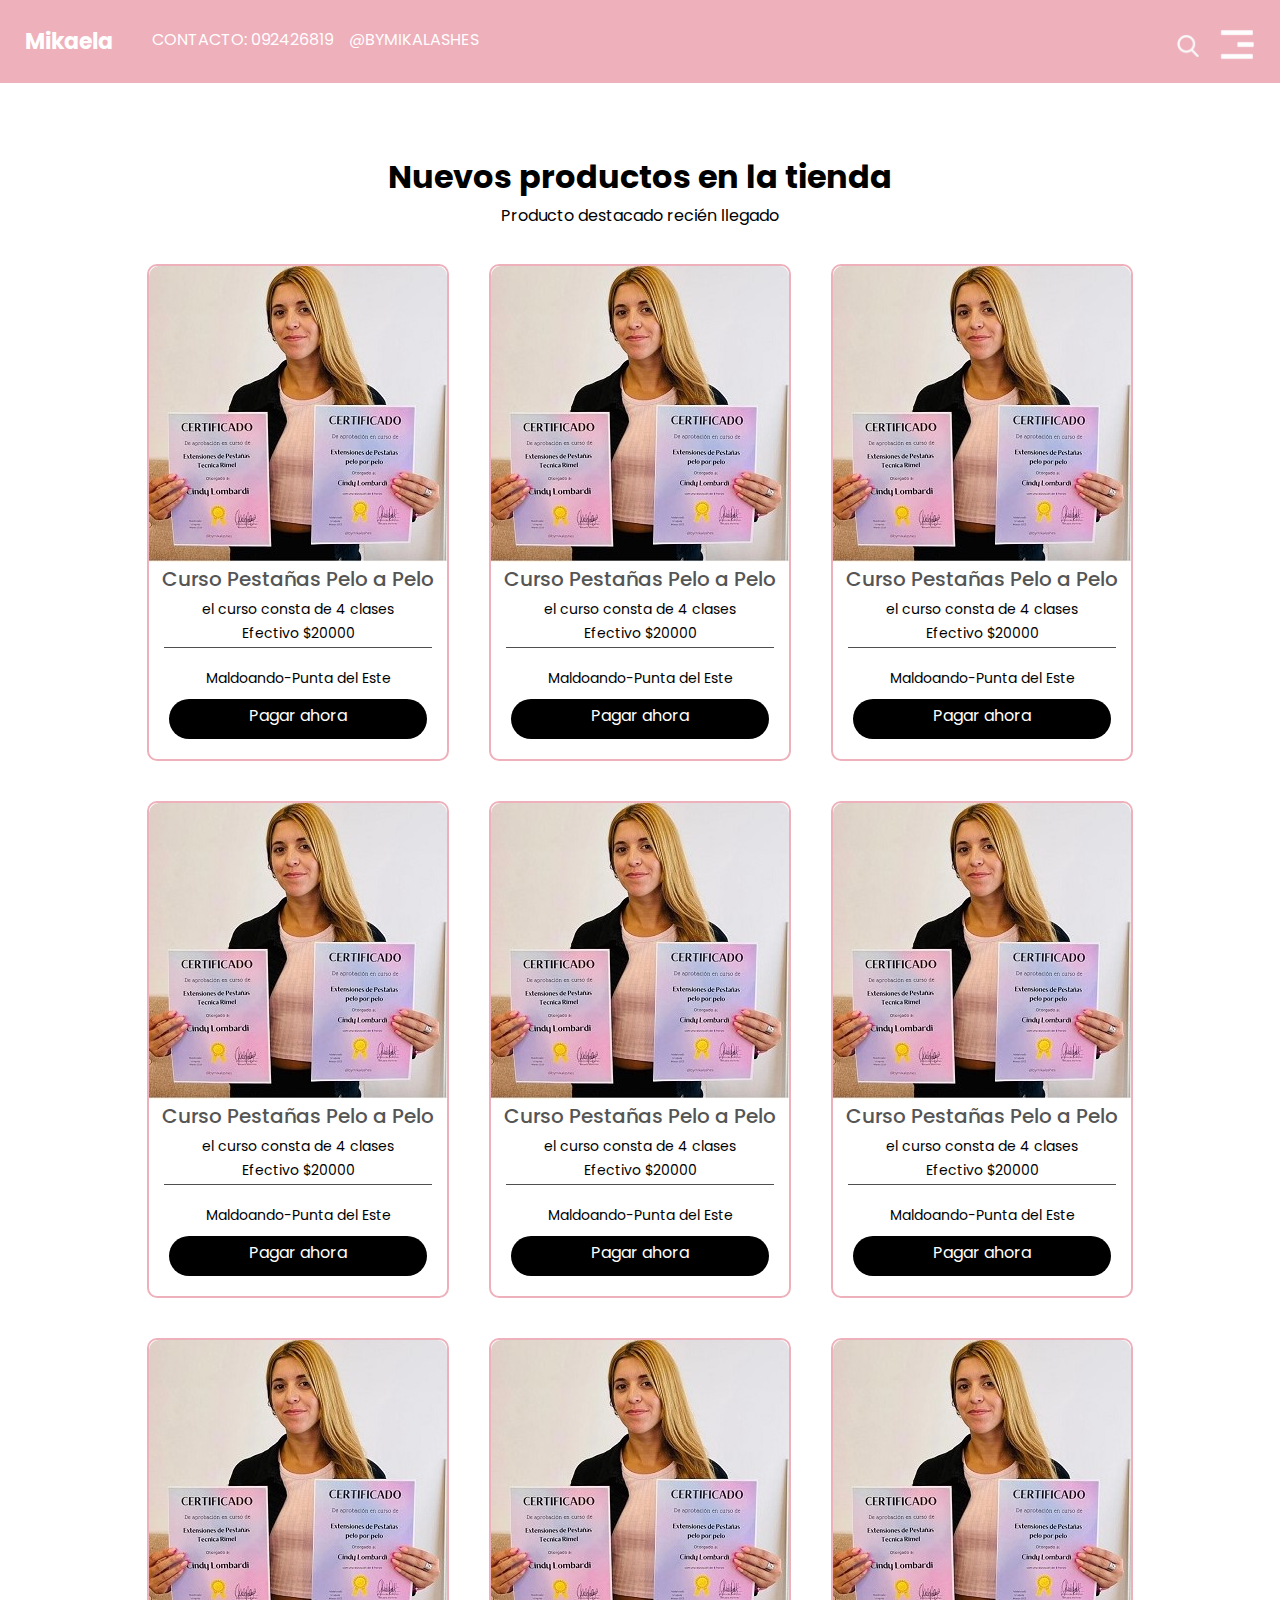
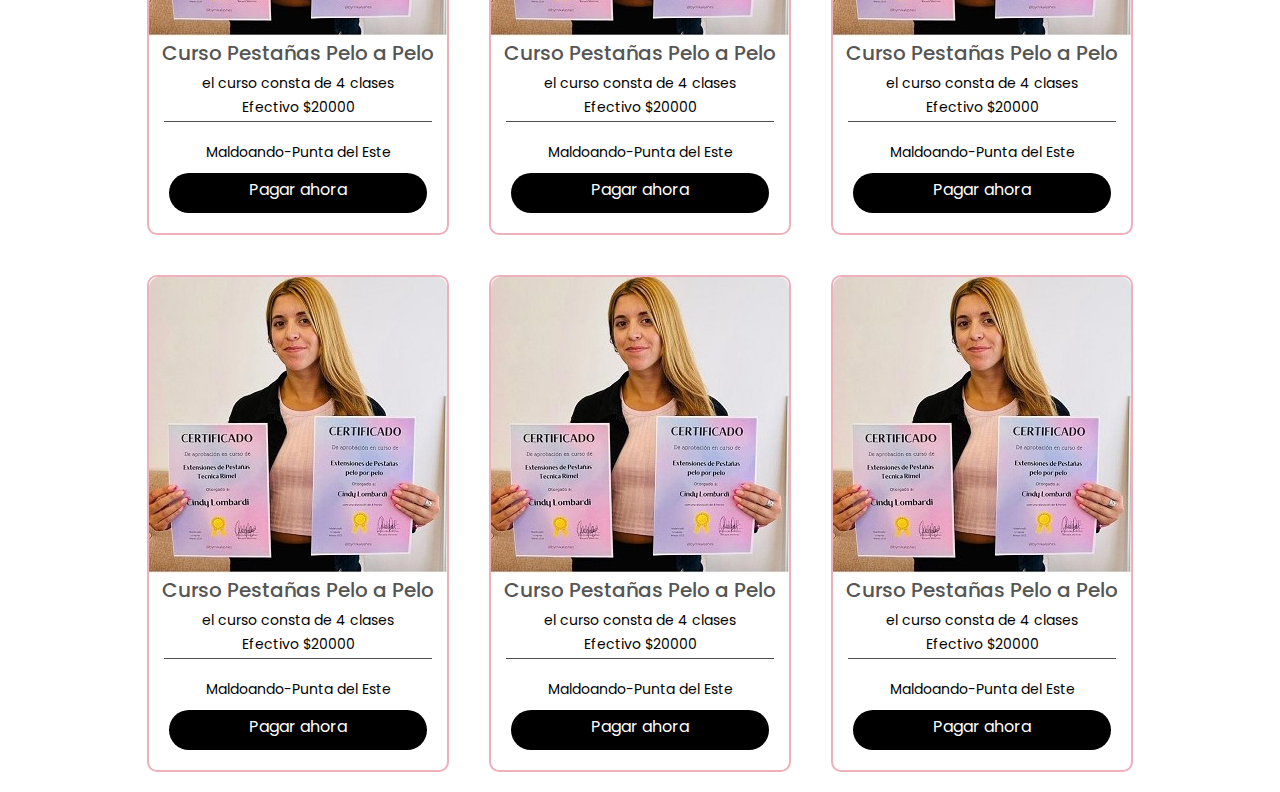
<file: pages/product.html>
<!DOCTYPE html>
<html>

<head>
  <!-- Basic -->
  <meta charset="utf-8" />
  <meta http-equiv="X-UA-Compatible" content="IE=edge" />
  <!-- Mobile Metas -->
  <meta name="viewport" content="width=device-width, initial-scale=1">
  <!-- Site Metas -->
  <meta name="keywords" content=" Mikaela Martinez , Pestañas y cejas Maldoando Uruguay
  Pestañas y cejas Punta del este , uñas maldonado, pestañas maldoando, cejas maldoando" />
  <meta name="description" content="description"
    content="Mikaela Martinez en Maldonado, Punta del Este, experta en extensiones de pestañas, y cejas por más de 3 años con 350+ clientas.¡Destaca tu belleza!" />
  <meta name=" author" content="" />

  <title>Mikaela Martinez Pestañas y cejas En Maldoando Punta de Este</title>

  <!-- bootstrap core css -->
  <link rel="stylesheet" type="text/css" href="../css/bootstrap.css" />

  <!-- fonts style -->
  <link href="https://fonts.googleapis.com/css?family=Dosis:400,500|Poppins:400,700&display=swap" rel="stylesheet" />
  <!-- Custom styles for this template -->
  <link href="../css/style.css" rel="stylesheet" />
  <!-- responsive style -->
  <link href="../css/responsive.css" rel="stylesheet" />
</head>

<body class="sub_page">
  <div class="hero_area">
    <!-- header section strats -->
    <header class="header_section">
      <div class="container-fluid">
        <nav class="navbar navbar-expand-lg custom_nav-container">
          <a class="navbar-brand" href="../index.html">
            <span>
              Mikaela
            </span>
          </a>

          <div class="navbar-collapse" id="">
            <div class="container">
              <div class=" mr-auto flex-column flex-lg-row align-items-center">
                <ul class="navbar-nav justify-content-between ">
                  <div class="d-none d-lg-flex">
                    <li class="nav-item">
                      <a target="_blank" class="nav-link" href="https://api.whatsapp.com/send?phone=59892426819">
                        Contacto: 092426819</a>
                    </li>
                    <li class="nav-item">
                      <a target="_blank" class="nav-link" href="https://www.instagram.com/bymikalashes/">
                        @bymikalashes
                      </a>
                    </li>
                  </div>
                  <div class=" d-none d-lg-flex">
                    <!-- <li class="nav-item">
                      <a class="nav-link" href="contact.html">
                        Login / Register
                      </a>
                    </li> -->
                    <form class="form-inline my-2 ml-5 mb-3 mb-lg-0">
                      <button class="btn  my-2 my-sm-0 nav_search-btn" type="submit"></button>
                    </form>
                  </div>
                </ul>
              </div>
            </div>

            <div class="custom_menu-btn">
              <button onclick="openNav()"></button>
            </div>
            <div id="myNav" class="overlay">
              <a href="javascript:void(0)" class="closebtn" onclick="closeNav()">&times;</a>
              <div class="overlay-content">
                <a href="../index.html">Inicio</a>
                <a href="product.html">Catalogo</a>
                <a target="_blank" href="https://goo.gl/maps/7RjWpCaVkjhhtvQD8">Ubicación</a>
              </div>
            </div>
          </div>
        </nav>
      </div>
    </header>
    <!-- end header section -->
  </div>

  <!-- products section -->
  <section class="products_section">
    <div class="heading_container">
      <h2>
        Nuevos productos en la tienda
      </h2>
      <p>
        Producto destacado recién llegado

      </p>
    </div>





    <div class="product_ventas">


      <div class="bloque_ventas">
        <img class="curso_img" src="../images/diploma.jpg" alt="curso pestañas" />

        <h3 class="tventas">Curso Pestañas Pelo a Pelo</h3>

        <p class="pventas">el curso consta de 4 clases </p>
        <p class="pventas ">Efectivo $20000</p>
        <hr class="linea">
        <p class="pventas importe localidad">Maldoando-Punta del Este</p>


        <a  class="pagar_ahora" target="_blank" href=" https://mpago.la/1L5d8hJ">Pagar ahora</a>



      </div>


      <div class="bloque_ventas">
        <img class="curso_img" src="../images/diploma.jpg" alt="curso pestañas" />

        <h3 class="tventas">Curso Pestañas Pelo a Pelo</h3>

        <p class="pventas">el curso consta de 4 clases </p>
        <p class="pventas ">Efectivo $20000</p>
        <hr class="linea">
        <p class="pventas importe localidad">Maldoando-Punta del Este</p>


        <a  class="pagar_ahora" target="_blank" href=" https://mpago.la/1L5d8hJ">Pagar ahora</a>



      </div>


      <div class="bloque_ventas">
        <img class="curso_img" src="../images/diploma.jpg" alt="curso pestañas" />

        <h3 class="tventas">Curso Pestañas Pelo a Pelo</h3>

        <p class="pventas">el curso consta de 4 clases </p>
        <p class="pventas ">Efectivo $20000</p>
        <hr class="linea">
        <p class="pventas importe localidad">Maldoando-Punta del Este</p>


        <a  class="pagar_ahora" target="_blank" href=" https://mpago.la/1L5d8hJ">Pagar ahora</a>



      </div>


      <div class="bloque_ventas">
        <img class="curso_img" src="../images/diploma.jpg" alt="curso pestañas" />

        <h3 class="tventas">Curso Pestañas Pelo a Pelo</h3>

        <p class="pventas">el curso consta de 4 clases </p>
        <p class="pventas ">Efectivo $20000</p>
        <hr class="linea">
        <p class="pventas importe localidad">Maldoando-Punta del Este</p>


        <a  class="pagar_ahora" target="_blank" href=" https://mpago.la/1L5d8hJ">Pagar ahora</a>



      </div>


      <div class="bloque_ventas">
        <img class="curso_img" src="../images/diploma.jpg" alt="curso pestañas" />

        <h3 class="tventas">Curso Pestañas Pelo a Pelo</h3>

        <p class="pventas">el curso consta de 4 clases </p>
        <p class="pventas ">Efectivo $20000</p>
        <hr class="linea">
        <p class="pventas importe localidad">Maldoando-Punta del Este</p>


        <a  class="pagar_ahora" target="_blank" href=" https://mpago.la/1L5d8hJ">Pagar ahora</a>



      </div>


      <div class="bloque_ventas">
        <img class="curso_img" src="../images/diploma.jpg" alt="curso pestañas" />

        <h3 class="tventas">Curso Pestañas Pelo a Pelo</h3>

        <p class="pventas">el curso consta de 4 clases </p>
        <p class="pventas ">Efectivo $20000</p>
        <hr class="linea">
        <p class="pventas importe localidad">Maldoando-Punta del Este</p>


        <a  class="pagar_ahora" target="_blank" href=" https://mpago.la/1L5d8hJ">Pagar ahora</a>



      </div>


      <div class="bloque_ventas">
        <img class="curso_img" src="../images/diploma.jpg" alt="curso pestañas" />

        <h3 class="tventas">Curso Pestañas Pelo a Pelo</h3>

        <p class="pventas">el curso consta de 4 clases </p>
        <p class="pventas ">Efectivo $20000</p>
        <hr class="linea">
        <p class="pventas importe localidad">Maldoando-Punta del Este</p>


        <a  class="pagar_ahora" target="_blank" href=" https://mpago.la/1L5d8hJ">Pagar ahora</a>



      </div>

      <div class="bloque_ventas">
        <img class="curso_img" src="../images/diploma.jpg" alt="curso pestañas" />

        <h3 class="tventas">Curso Pestañas Pelo a Pelo</h3>

        <p class="pventas">el curso consta de 4 clases </p>
        <p class="pventas ">Efectivo $20000</p>
        <hr class="linea">
        <p class="pventas importe localidad">Maldoando-Punta del Este</p>


        <a  class="pagar_ahora" target="_blank" href=" https://mpago.la/1L5d8hJ">Pagar ahora</a>



      </div>


      <div class="bloque_ventas">
        <img class="curso_img" src="../images/diploma.jpg" alt="curso pestañas" />

        <h3 class="tventas">Curso Pestañas Pelo a Pelo</h3>

        <p class="pventas">el curso consta de 4 clases </p>
        <p class="pventas ">Efectivo $20000</p>
        <hr class="linea">
        <p class="pventas importe localidad">Maldoando-Punta del Este</p>


        <a  class="pagar_ahora" target="_blank" href=" https://mpago.la/1L5d8hJ">Pagar ahora</a>



      </div>


      <div class="bloque_ventas">
        <img class="curso_img" src="../images/diploma.jpg" alt="curso pestañas" />

        <h3 class="tventas">Curso Pestañas Pelo a Pelo</h3>

        <p class="pventas">el curso consta de 4 clases </p>
        <p class="pventas ">Efectivo $20000</p>
        <hr class="linea">
        <p class="pventas importe localidad">Maldoando-Punta del Este</p>


        <a  class="pagar_ahora" target="_blank" href=" https://mpago.la/1L5d8hJ">Pagar ahora</a>



      </div>


      <div class="bloque_ventas">
        <img class="curso_img" src="../images/diploma.jpg" alt="curso pestañas" />

        <h3 class="tventas">Curso Pestañas Pelo a Pelo</h3>

        <p class="pventas">el curso consta de 4 clases </p>
        <p class="pventas ">Efectivo $20000</p>
        <hr class="linea">
        <p class="pventas importe localidad">Maldoando-Punta del Este</p>


        <a  class="pagar_ahora" target="_blank" href=" https://mpago.la/1L5d8hJ">Pagar ahora</a>



      </div>


      <div class="bloque_ventas">
        <img class="curso_img" src="../images/diploma.jpg" alt="curso pestañas" />

        <h3 class="tventas">Curso Pestañas Pelo a Pelo</h3>

        <p class="pventas">el curso consta de 4 clases </p>
        <p class="pventas ">Efectivo $20000</p>
        <hr class="linea">
        <p class="pventas importe localidad">Maldoando-Punta del Este</p>


        <a  class="pagar_ahora" target="_blank" href=" https://mpago.la/1L5d8hJ">Pagar ahora</a>



      </div>


    </div>













  </section>


  <script type="text/javascript" src="../js/jquery-3.4.1.min.js"></script>
  <script type="text/javascript" src="../js/bootstrap.js"></script>

  <script>
    function openNav() {
      document.getElementById("myNav").style.width = "100%";
    }

    function closeNav() {
      document.getElementById("myNav").style.width = "0%";
    }
  </script>
</body>

</html>
</file>
<file: css/style.css>
body {
  font-family: "Poppins", sans-serif;
  color: #000000;
  background-color: #ffffff;
}

.body-bg {
  background-size: cover;
  background-repeat: no-repeat;
}

.layout_padding {
  padding: 75px 0;
}

.layout_padding2 {
  padding: 50px 0;
}

.layout_padding2-top {
  padding-top: 50px;
}

.layout_padding2-bottom {
  padding-bottom: 50px;
}

.layout_padding-top {
  padding-top: 75px;
}

.layout_padding-bottom {
  padding-bottom: 75px;
}

/*header section*/
.hero_area {
  background-color: #eeb0bb;
}

.hero_area.sub_pages {
  height: auto;
}

.hero_area.sub_pages {
  height: auto;
}



.header_section .container-fluid {
  padding-right: 25px;
  padding-left: 25px;
}

.header_section .nav_container {
  margin: 0 auto;
}

.custom_nav-container.navbar-expand-lg .navbar-nav .nav-link img {
  width: 22px;
  margin-right: 15px;
}

.custom_nav-container.navbar-expand-lg .navbar-nav .nav-link {
  text-transform: uppercase;
  color: #fefefe;
  text-align: center;
}

.custom_menu-btn button {
  margin-top: 12px;
  width: 35px;
  height: 35px;
  outline: none;
  border: none;
  background-image: url(../images/menu.png);
  background-size: cover;
  background-repeat: no-repeat;
  background-color: transparent;
}

.overlay {
  height: 100%;
  width: 0;
  position: fixed;
  z-index: 1;
  top: 0;
  left: 0;
  background-color: rgb(0, 0, 0);
  background-color: rgba(0, 0, 0, 0.9);
  overflow-x: hidden;
  transition: 0.5s;
}

.overlay a.closebtn {
  display: flex;
  justify-content: center;
  align-items: center;
  width: 50px;
  height: 50px;
  border-radius: 100%;
  background-color: #fff;
  font-size: 40px;
  color: #000;
  position: absolute;
  top: 20px;
  right: 20px;
}

.overlay-content {
  position: relative;
  top: 25%;
  width: 100%;
  text-align: center;
  margin-top: 30px;
  display: flex;
  flex-direction: column;
  align-items: center;
}

.overlay-content a {
  text-decoration: none;
  font-size: 22px;
  color: #f1f1f1;
  display: block;
  transition: 0.3s;
  padding: 10px 20px;
  margin: 15px 0;
  text-decoration: none;
  font-size: 22px;
  color: #313232;
  display: block;
  transition: 0.3s;
  border: 1px solid #fff;
  color: #fff;
  background-color: transparent;

  z-index: 99;
}

.overlay-content a:hover {
  background-color: #fff;
  border: 1px solid transparent;
}

a,
a:hover,
a:focus {
  text-decoration: none;
}

a:hover,
a:focus {
  color: initial;
}

.btn,
.btn:focus {
  outline: none !important;
  box-shadow: none;
}

.custom_nav-container .nav_search-btn {
  background-image: url(../images/search-icon.png);
  background-size: 22px;
  background-repeat: no-repeat;
  background-position: center;
  width: 35px;
  height: 35px;
  padding: 0;
  border: none;
}

.navbar-brand {
  display: flex;
  align-items: center;
}

.navbar-brand img {
  width: 45px;
  margin-right: 5px;
}

.navbar-brand span {
  font-family: "Poppins", sans-serif;
  font-size: 22px;
  font-weight: 700;
  color: #fefefe;
}

.custom_nav-container {
  z-index: 99999;
  padding: 15px 0;
}

.custom_nav-container .navbar-toggler {
  outline: none;
}

.custom_nav-container .navbar-toggler .navbar-toggler-icon {
  background-image: url(../images/menu.png);
  background-size: 55px;
}

/*end header section*/

/* slider section */

.slider_item-container .row .col-md-6 {
  padding: 0;
}

.slider_item-container .row {
  align-items: center;
}

.slider_item-detail {
  color: #fefefe;
}

.slider_item-detail .slider_heading {
  font-weight: 500;
  font-size: 40px;
  font-family: "Dosis", sans-serif;
  text-transform: uppercase;
}

.slider_item-detail p {
  margin: 45px 0;
}

.slider_call-btn {
  display: inline-block;
  padding: 8px 20px;
  background-color: #edb040;
  color: #fefdfd;
  border-radius: 20px;
}

.slider_section #carouselExampleControls,
.carousel-inner,
.carousel-item {
  height: 100%;
}

.slider_section .carousel-control-prev,
.slider_section .carousel-control-next {
  position: absolute;
  left: 2.5%;
  width: 45px;
  height: 45px;
  border: none;
  border-radius: 100%;
  opacity: 1;
  background-repeat: no-repeat;
  background-size: 28px;
  background-position: center;
  background-color: #fff;
  transform: translateY(-50%);
}

.slider_section .carousel-control-prev:hover,
.slider_section .carousel-control-next:hover {
  background-color: #292727;
  background-size: 12px;
}

.slider_section .carousel-control-prev {
  top: 50%;
  background-image: url(../images/left-black-arrow.png);
}

.slider_section .carousel-control-next {
  top: 59%;
  background-image: url(../images/right-black-arrow.png);
}

.slider_section .carousel-control-prev:hover {
  background-image: url(../images/prev.png);
}

.slider_section .carousel-control-next:hover {
  background-image: url(../images/next.png);
}

.slider_section::before {
  content: "01/02";
  position: absolute;
  top: 7%;
  left: 3%;
  opacity: 0.6;
  color: #fefefe;
}

.slider_section::after {
  position: absolute;
  content: "02/03";
  bottom: 7%;
  left: 3%;
  opacity: 0.6;
  color: #fefefe;
}

.hero_img-box img {
  width: 50%;
}

@media (max-width: 500px) {
  .hero_img-box  img {
      width: 100%;
  }

}
.slider_btn {
  display: inline-block;
  color: #fefefe;
  border: 2px solid #fefeff;
  padding: 8px 30px;
  border-radius: 25px;
  margin-bottom: 25px;
}

.slider_btn:hover {
  background-color: #fefeff;
  color: #1e1f1f;
  border-color: transparent;
}

/* end slider section */

/* detail section */
.detail_section {
  padding-top: 45px;
}

.detail_container {
  display: flex;
  padding-top: 14%;
}

.detail-box {
  min-width: 150px;
  min-height: 150px;
  border-radius: 100%;
  display: flex;
  justify-content: center;
  align-items: center;
  margin: 0 15px;
}

.detail-box::before {
  content: "";
  position: absolute;
  width: 220px;
  height: 220px;
  top: auto;
  left: auto;
  background-color: #f6f1ed;
  z-index: -1;
  border-radius: 100%;
  transition: transform 1s;
  transform: rotate();
}

.detail-box.d-box-1::before,
.detail-box.d-box-3::before {
  clip: rect(110px, 220px, 220px, 0);
}

.detail-box:hover {
  cursor: pointer;
}

.detail-box:hover::before {
  transform: rotate(360deg);
}

.detail-box.d-box-2::before,
.detail-box.d-box-4::before {
  clip: rect(0, 220px, 110px, 0);
}

.detail-box h5 {
  font-size: 16px;
  color: #fefefe;
  margin-top: 7px;
}

.detail-box.d-box-1,
.detail-box.d-box-4 {
  background-color: #142e59;
}

.detail-box.d-box-2 {
  background-color: #eeb0bb;
}

.detail-box.d-box-3 {
  background-color: #eeb0bb;
}

.detail-box .detail-content {
  display: flex;
  flex-direction: column;
  align-items: center;
}

.detail-box .detail-content img {
  height: 50px;
}

/* end detail section */

/* product section */
.products_section {
  margin-top: -90px;
}

.sub_page .products_section {
  margin-top: 75px;
}

.products_section .heading_container {
  display: flex;
  flex-direction: column;
  align-items: center;
}

.products_section .heading_container h2 {
  font-weight: bold;
  text-align: center;
}

.product_container {
  display: flex;
  justify-content: center;
  flex-wrap: wrap;
}

.product_box {
  width: 250px;
  height: 350px;
  display: flex;
  flex-direction: column;
  align-items: center;
  margin: 0 10px 10px 10px;
}

.product_img-box {
  display: flex;
  flex-direction: column;
  align-items: center;
  background-color: #f8f8f8;
}

.product_img-box img {
  width: 100%;
}

.product_img-box span {
  display: inline-block;
  background-color: #eeb0bb;
  color: #fefeff;
  padding: 2px 17px;
  margin-top: -30px;
  margin-bottom: 15px;
}

.product_detail-box {
  text-align: center;
  color: #717171;
  margin-top: 10px;
}

.product_detail-box span {
  color: #0e7bfa;
}

/* end product section */

/* find section */
.find_section {
  text-align: center;
}

.find_section img {
  width: 100%;
}

.find_section p {
  color: #e12121;
  margin: 0;
}

.find_container,
.shop_container {
  background-color: #f3f3f3;
  margin: 20px 0;
}

.find_section .row {
  align-items: center;
}

.find_container-img {
  padding: 35px 0 35px 40px;
}

.shoe_img-box {
  padding: 35px 35px 35px 0;
}

.shoe_img-box img {
  width: 85%;
}

.find_container h3 {
  font-size: 32px;
}

.shop_container h3 {
  font-size: 26px;
}

.shop_container a {
  display: inline-block;
  padding: 5px 12px;
  background-color: #eeb0bb;
  color: #fefeff;
  margin-top: 10px;
}

/* end find section */

/* client section */
.client_section {
  background-color: #ffffff;
}

.client_section h2 {
  color: #eeb0bb;
  text-align: center;
}

.client_box {
  background-color: #eeb0bb;
  padding: 25px;
  color: #fefefe;
  border-radius: 10px;
 
 
}


@media (max-width: 800px) {
  .client_box {
    height: 580px;
  }

}

.client_id-box {
  display: flex;
  align-items: center;
}

.client_id-box .client_img-box {
  width: 75px;
  height: 75px;
  background-color: #7a7070;
  display: flex;
  justify-content: center;
  border-radius: 50%;
}

.client_id-box .client_img-box img {
  height: 100%;
 
}

.client_id-box h4 {
  margin: 0;
  margin-left: 25px;
}

.client_detail {
  margin: 35px 0 50px 0;
}

.client_section .carousel-control-prev,
.client_section .carousel-control-next {
  position: absolute;
  top: initial;
  bottom: -50px;
  width: 45px;
  height: 45px;
  border: none;
  border-radius: 100%;
  opacity: 1;
  background-repeat: no-repeat;
  background-size: 28px;
  background-position: center;
  background-color: #fff;
  transform: translateY(-50%);
}

.client_section .carousel-control-prev:hover,
.client_section .carousel-control-next:hover {
  background-color: #292727;
  background-size: 12px;
}

.client_section .carousel-control-prev {
  left: 0;
  background-image: url(../images/left-black-arrow.png);
}

.client_section .carousel-control-next {
  right: 0;
  background-image: url(../images/right-black-arrow.png);
}

.client_section .carousel-control-prev:hover {
  background-image: url(../images/prev.png);
}

.client_section .carousel-control-next:hover {
  background-image: url(../images/next.png);
}

.item_container {
  background-color: #f3f3f3;
  text-align: center;
  padding: 25px;
  margin-top: 100px;
}

.item_container img {
  width: 100%;
}

.item_container .row {
  align-items: center;
}

.item_img-box {
  padding: 35px 35px 35px 0;
}

.item_img-box img {
  width: 85%;
}

.item_container h3 {
  font-size: 32px;
}

.item_container p {
  width: 80%;
  margin-left: auto;
  margin-right: auto;
}

.item_container a {
  display: inline-block;
  padding: 5px 12px;
  background-color: #eeb0bb;
  color: #fefeff;
}

/* end client section */

/* sign section */
.sign_section {
  background-image: url(../images/sign.jpg);
  background-size: cover;
  background-repeat: no-repeat;
  color: #fefefe;
}

.sign_section h3 {
  text-transform: uppercase;
}

.sign_section .row {
  align-items: center;
}

.sign_section form {
  display: flex;
  justify-content: flex-end;
}

.sign_section form input {
  width: 75%;
  border: none;
  outline: none;
  padding: 10px 15px;
}



.sign_section form button {
  padding: 10px 35px;
  outline: none;
  border: none;
  background-color: #272727;
  color: #fefeff;
}

/* end sign section */

/* info section */
.info_section {
  background-color: #272727;
}

.links_container {
  color: #fefeff;
}

.links_container h3 {
  font-size: 22px;
  text-transform: uppercase;
}

.links_container ul {
  padding: 15px 0 0 0;
}

.links_container li {
  list-style-type: none;
}

.links_container li a {
  padding: 5px 0;
  color: #fefeff;
}

.follow_container {
  margin-top: 50px;
}

.follow_container .row {
  align-items: center;
}

.app_container {
  display: flex;
  align-items: center;
}

.app_container h3 {
  font-size: 24px;
  margin-right: 20px;
  color: #fefeff;
}

.app_container>div {
  display: flex;
  align-items: center;
}

.app_container img {
  width: 175px;
  margin-right: 10px;
}

.info_social {
  display: flex;
  justify-content: space-between;
  width: 150px;
}

.info_social img {
  width: 40px;
  margin-left: 8px;
}

/* end info section */

/* footer section*/

.footer_section {
  background-color: #f6f1ed;
  padding: 20px;
}

.footer_section p {
  color: #030000;
  margin: 0;
  text-align: center;
}

.footer_section a {
  color: #030000;
}


.slider_heading{font-size: 30px;
}
.btn-wsp {
  position: fixed;
  width: 55px;
  height: 55px;
  line-height: 55px;
  bottom: 30px;
  right: 30px;
  background-color: #0df053;
  color: #fff;
  border-radius: 50px;
  text-align: center;
  font-size: 30px;
  box-shadow: 0px 1px 10px rgba(0, 0, 0, 3);
}

.completo{
 
    -ms-flex: 100%;
    flex:  100%;
    max-width: 100%;
  }

  
@media (max-width: 500px) {
  .completo {
    height: 600px;
  }

}

.text-center{margin-top: 50px;
margin-bottom: 50px;}

.product_box{border: solid 1px  #eeb0bb;
border-radius: 10px;
width: auto;
padding: 10px;}

.contenedor-ventas{display: flex;}

.ventas{margin-bottom: 60px;}

.product_ventas{
  display: flex;
  flex-wrap: wrap;
  justify-content: center;
}

.bloque_ventas{
  display: flex;
  flex-direction: column;
  max-width: 350px;
  border: solid 2px #eeb0bb;
  border-radius: 10px;
  margin: 20px;
}
.tventas{
  text-align: center;
  font-size: 20px;
  margin-top: 5px;
  font-weight: 500;
 color: rgb(85, 85, 85);
}
.pventas{
  text-align: center;
  font-size: 14px;
  font-weight: 400;
  margin-bottom: 3px;
}
.importe{
margin-top: 0;
margin-bottom: 0;
}

.curso_img{
  width: 100%;
border-top-right-radius: 10px;
border-top-left-radius: 10px;
}

.pagar_ahora{
  max-width: 350px;
  margin: 20px;
  background-color: #000000;
  height: 40px;
  border-radius: 30px;
  text-align: center;
  padding-top: 5px;
  margin-top: 0;
  padding-bottom: 0;
  color: white;
}
.linea{
 
 max-width: 320px;
 margin: 0 15px;
 background-color: #575857;
 margin-bottom: 20px;
}
.pagar_ahora:hover{
  color: #eeb0bb;
  align-items: center;
}
.localidad{margin-bottom: 10px;}
</file>
<file: css/responsive.css>
@media (max-width: 1200px) {
    .products_section {
        margin-top: 45px;
    }
}

@media (max-width: 1120px) {
    .hero_area {
        height: auto;
    }

    .slider_item-detail {
        padding-top: 45px;
    }

}

@media (max-width: 992px) {
    .navbar-collapse {
        flex: 0;
    }

    .detail_img-box {
        width: 375px;
        margin: 0 auto;
    }

    .detail_section .col-lg-7 {
        display: flex;
        justify-content: center;
    }

    .detail_container {
        padding-top: 75px;
    }

    .sign_section form input {
        width: 65%;
    }
}


@media (max-width: 768px) {

    .slider_section .carousel-control-prev,
    .slider_section .carousel-control-next {
        display: none;
    }

    .slider_section::before,
    .slider_section::after {
        display: none;
    }

    .detail_container {
        flex-direction: column;
    }

    .detail-box.d-box-1::before,
    .detail-box.d-box-3::before {
        clip: rect(0px, 120px, 220px, 0);
    }

    .detail-box.d-box-2::before,
    .detail-box.d-box-4::before {
        clip: rect(0, 220px, 220px, 120px);
    }

    .detail-box {
        margin: 15px;
    }

    .detail-box:hover::before {
        transform: rotate(-360deg);
    }

    .client_box {
        margin-bottom: 25px;
    }

    .sign_section form {
        justify-content: flex-start;
    }

    .info_section .col-md-3 {
        text-align: center;
        padding-bottom: 25px;
    }

    .app_container {
        flex-direction: column;
    }

    .app_container>div {
        margin-top: 15px;
    }

    .info_social {
        width: 250px;
        margin: 0 auto;
        margin-top: 0px;
        margin-top: 50px;
    }
}

@media (max-width: 576px) {
    .slider_item-detail .slider_heading {
        font-size: 30px;
    }

    .find_container-img,
    .shoe_img-box {
        padding: 20px;
    }

    .shop_container .col-sm-6,
    .find_container .col-sm-6 {
        padding-bottom: 35px;
    }

    .shop_container .row {
        flex-direction: column-reverse;
    }

}

@media (max-width: 480px) {
    .detail_img-box {
        width: 100%;
    }
}

@media (max-width: 420px) {
    .sign_section form {
        flex-direction: column;
        align-items: flex-start;
    }

    .sign_section form input {
        width: 100%;
    }

    .app_container h3 {
        font-size: 20px;

    }

    .app_container>div {
        flex-direction: column;
    }

    .app_container img:not(:last-child) {
        margin-bottom: 10px;
    }
}

@media (max-width: 360px) {
    .slider_item-detail .slider_heading {
        font-size: 48px;
    }
}

@media (min-width: 1200px) {
    .container {
        max-width: 1170px;
    }

}

@media (min-width: 600px) {
    .hero_img-box {
        width: 100%;
    }

}
</file>
